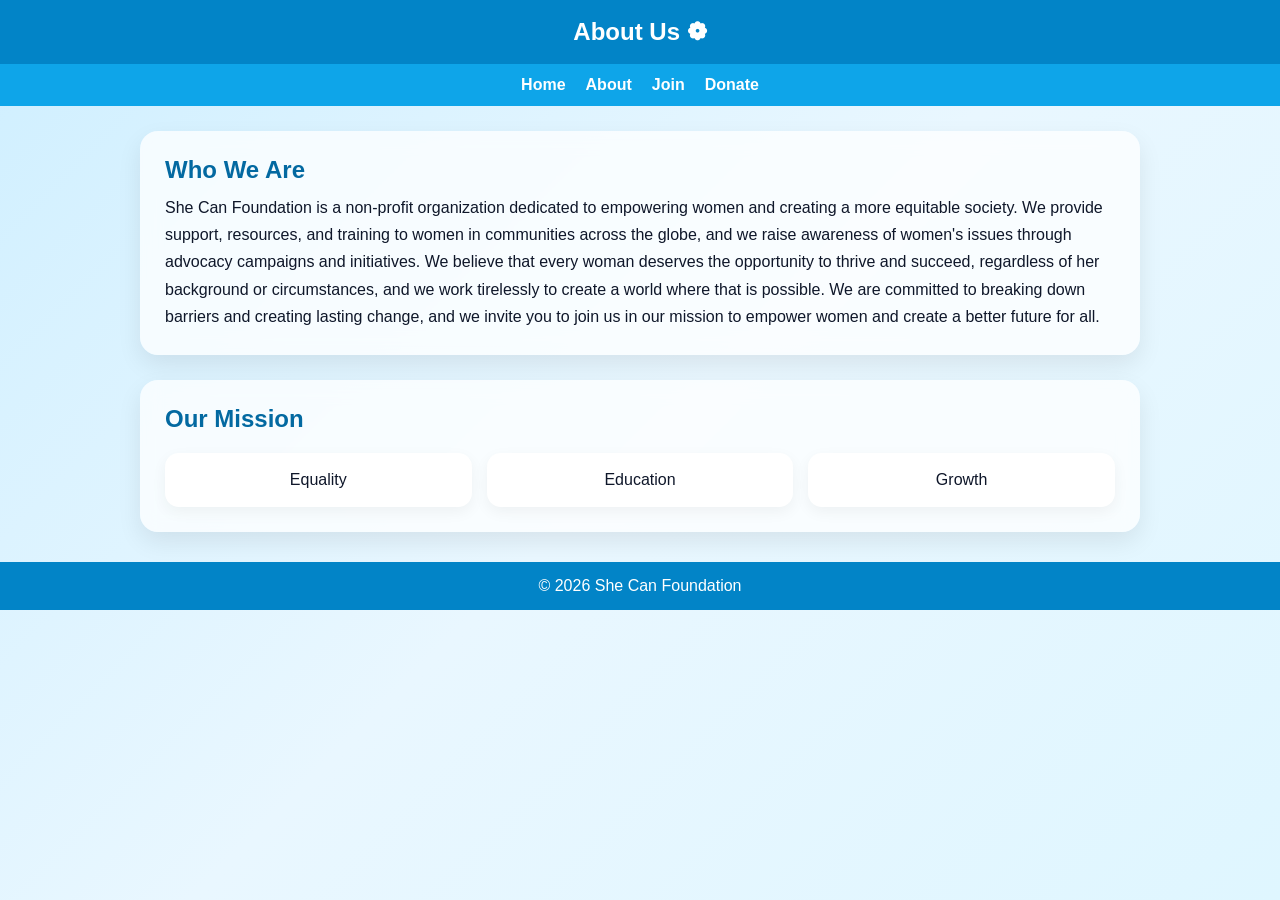
<file: about.html>
<!DOCTYPE html>
<html>
<head>
<title>About Us</title>
<link rel="stylesheet" href="styles.css">
</head>
<body>
<div id="loader">Loading, please wait! :)</div>
<header>About Us ❁</header>
<nav>
<a href="index.html">Home</a>
<a href="about.html">About</a>
<a href="join.html">Join</a>
<a href="donate.html">Donate</a>
</nav>
<section class="fade">
<h2>Who We Are</h2>
<p>
She Can Foundation is a non-profit organization dedicated to empowering women and creating a more equitable society. 
We provide support, resources, and training to women in communities across the globe, and we raise awareness of women's issues through advocacy campaigns and initiatives. 
We believe that every woman deserves the opportunity to thrive and succeed, regardless of her background or circumstances, and we work tirelessly to create a world where that is possible. 
We are committed to breaking down barriers and creating lasting change, and we invite you to join us in our mission to empower women and create a better future for all.
</p>
</section>
<section class="fade">
<h2>Our Mission</h2>
<div class="grid">
<div class="card">Equality</div>
<div class="card">Education</div>
<div class="card">Growth</div>
</div>
</section>
<footer>
© 2026 She Can Foundation
</footer>
<script src="script.js"></script>
</body>
</html>
</file>
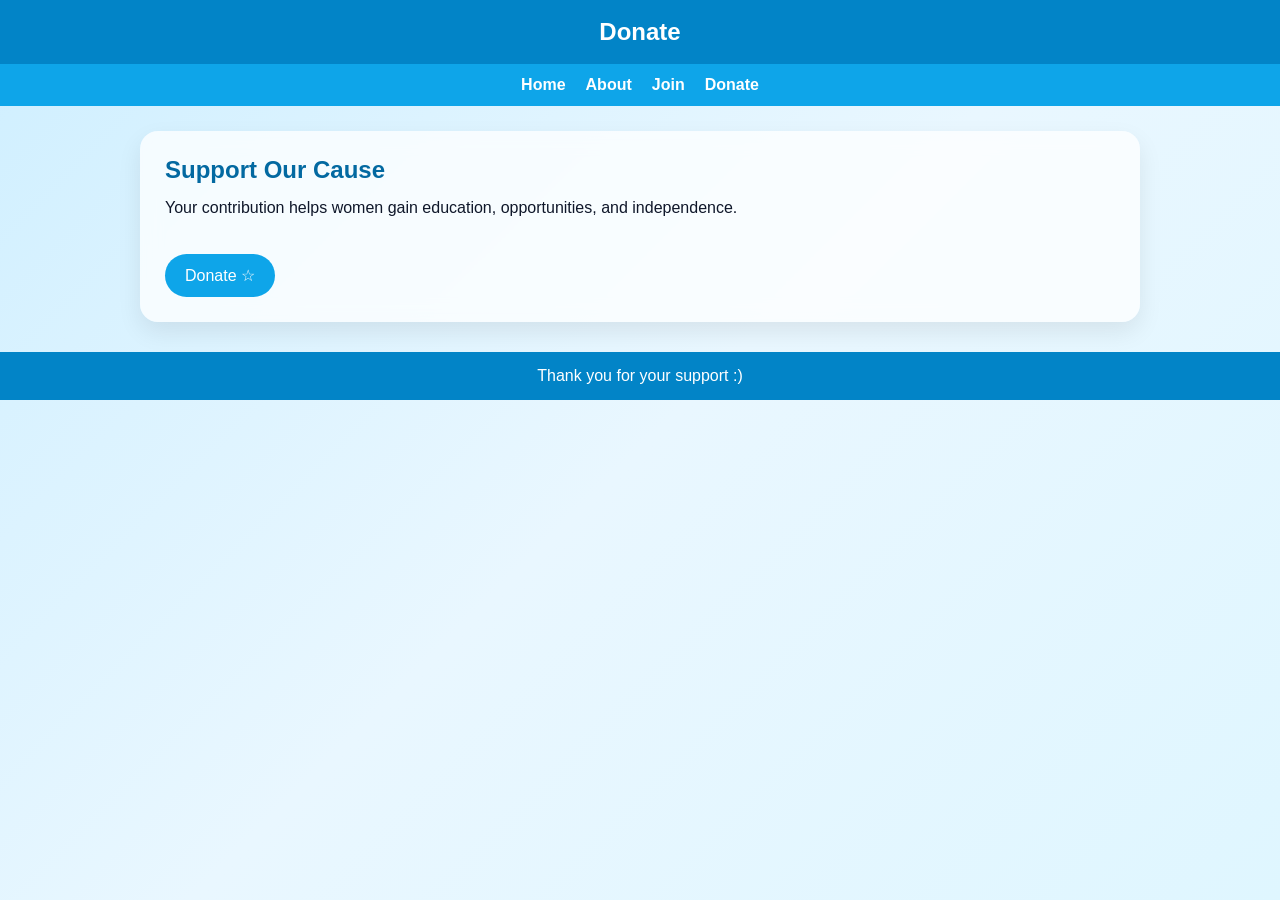
<file: donate.html>
<!DOCTYPE html>
<html>
<head>
<title>Donate</title>
<link rel="stylesheet" href="styles.css">
</head>
<body>
<div id="loader">Loading, please wait :))</div>
<header>Donate</header>
<nav>
<a href="index.html">Home</a>
<a href="about.html">About</a>
<a href="join.html">Join</a>
<a href="donate.html">Donate</a>
</nav>
<section class="fade">
<h2>Support Our Cause</h2>
<p>Your contribution helps women gain education, opportunities, and independence.</p>
<br>
<a class="btn" href="https://pages.razorpay.com/shecanfoundation">
Donate ☆
</a>
</section>
<footer>
Thank you for your support :)
</footer>
<script src="script.js"></script>
</body>
</html>
</file>
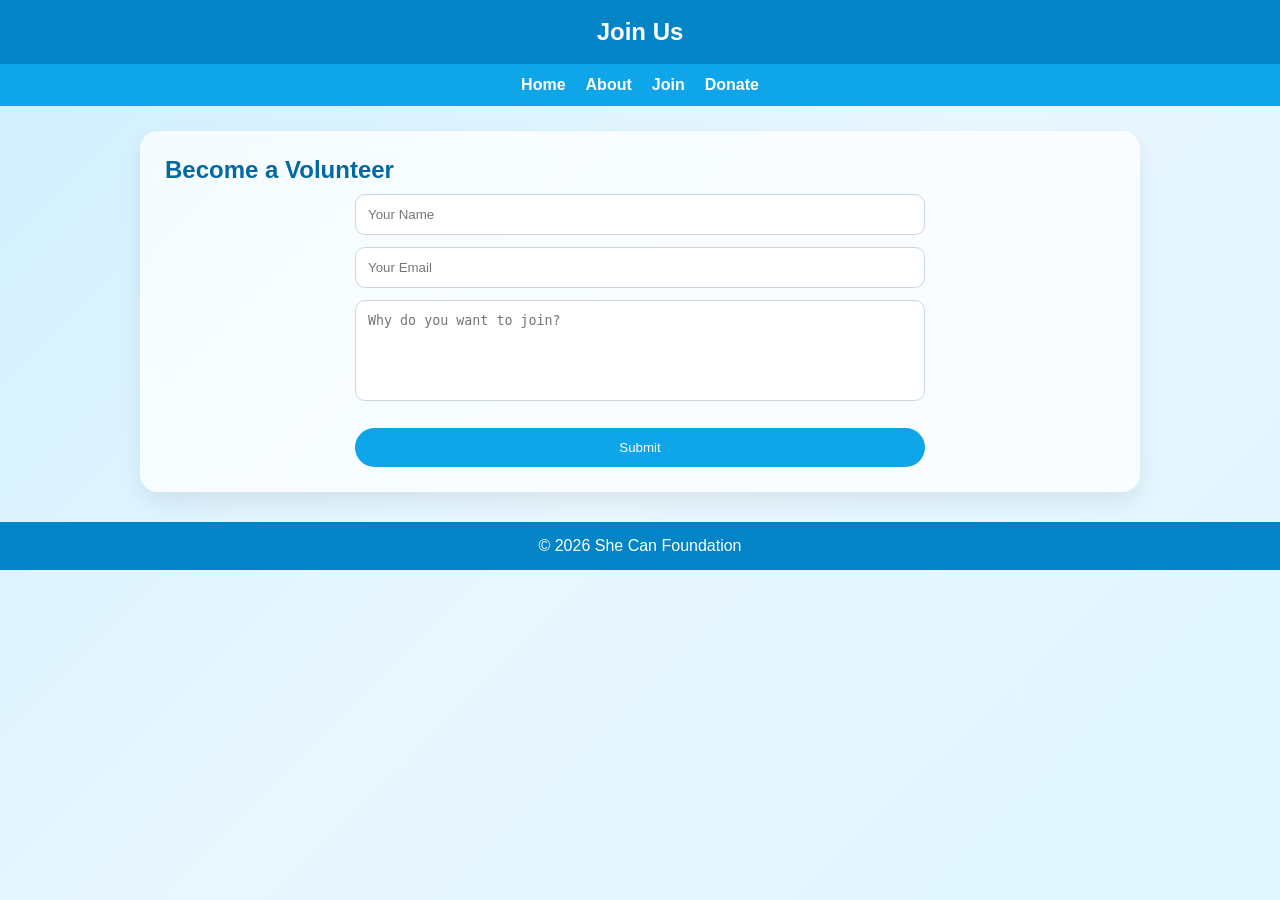
<file: join.html>
<!DOCTYPE html>
<html>
<head>
<title>Join Us</title>
<link rel="stylesheet" href="styles.css">
</head>
<body>
<div id="loader">Loading, please wait :')</div>
<header>Join Us</header>
<nav>
<a href="index.html">Home</a>
<a href="about.html">About</a>
<a href="join.html">Join</a>
<a href="donate.html">Donate</a>
</nav>
<section class="fade">
<h2>Become a Volunteer</h2>
<form onsubmit="return done()">
<input type="text" placeholder="Your Name" required>
<input type="email" placeholder="Your Email" required>
<textarea rows="5" placeholder="Why do you want to join?"></textarea>
<button class="btn" type="submit">
Submit
</button>
</form>
</section>
<footer>
© 2026 She Can Foundation
</footer>
<script src="script.js"></script>
</body>
</html>
</file>
<file: styles.css>
*{
  margin:0;
  padding:0;
  box-sizing:border-box;
}
body{
  font-family:Segoe UI,sans-serif;
  background:linear-gradient(135deg,#cfefff,#e9f7ff,#dff6ff);
  color:#0f172a;
  overflow-x:hidden;
  min-height:100vh;
}
#loader{
  position:fixed;
  width:100%;
  height:100vh;
  background:#0ea5e9;
  color:white;
  display:flex;
  justify-content:center;
  align-items:center;
  font-size:22px;
  z-index:9999;
  animation:fadeOut 1.5s forwards;
  animation-delay:1s;
}
@keyframes fadeOut{
  to{
    opacity:0;
    visibility:hidden;
  }
}
.bg{
  position:fixed;
  width:100%;
  height:100%;
  overflow:hidden;
  z-index:-1;
}
.bg span{
  position:absolute;
  bottom:-100px;
  width:20px;
  height:20px;
  background:rgba(14,165,233,0.25);
  border-radius:50%;
  animation:float 12s linear infinite;
}
.bg span:nth-child(1){
  left:10%;
  animation-delay:0s;
}
.bg span:nth-child(2){
  left:30%;
  animation-delay:2s;
}
.bg span:nth-child(3){
  left:50%;
  animation-delay:4s;
}
.bg span:nth-child(4){
  left:70%;
  animation-delay:6s;
}
.bg span:nth-child(5){
  left:90%;
  animation-delay:8s;
}
.bg span:nth-child(6){
  left:20%;
  animation-delay:10s;
}
@keyframes float{
  0%{
    transform:translateY(0) scale(0.8);
  }
  100%{
    transform:translateY(-120vh) scale(1.2);
  }
}
header{
  background:#0284c7;
  color:white;
  text-align:center;
  padding:18px;
  font-size:24px;
  font-weight:bold;
}
nav{
  display:flex;
  justify-content:center;
  gap:20px;
  flex-wrap:wrap;
  background:#0ea5e9;
  padding:12px;
}
nav a{
  color:white;
  text-decoration:none;
  font-weight:bold;
  transition:0.3s;
}
nav a:hover{
  text-shadow:0 0 10px white;
}
section{
  width:85%;
  max-width:1000px;
  margin:25px auto;
  padding:25px;
  background:rgba(255,255,255,0.75);
  backdrop-filter:blur(10px);
  border-radius:18px;
  box-shadow:0 10px 25px rgba(0,0,0,0.08);
}
.hero{
  display:flex;
  justify-content:space-between;
  align-items:center;
  gap:20px;
  flex-wrap:wrap;
}
.hero img{
  width:280px;
  border-radius:15px;
}
h1,h2{
  color:#0369a1;
  margin-bottom:10px;
}
p{
  line-height:1.7;
}
.btn{
  display:inline-block;
  margin-top:15px;
  background:#0ea5e9;
  color:white;
  padding:12px 20px;
  border:none;
  border-radius:25px;
  text-decoration:none;
  cursor:pointer;
  transition:0.3s;
}
.btn:hover{
  transform:scale(1.05);
  box-shadow:0 0 15px #0ea5e9;
}
.grid{
  display:grid;
  grid-template-columns:repeat(auto-fit,minmax(200px,1fr));
  gap:15px;
  margin-top:20px;
}
.card{
  background:white;
  padding:18px;
  border-radius:14px;
  text-align:center;
  box-shadow:0 5px 15px rgba(0,0,0,0.05);
}
form{
  display:flex;
  flex-direction:column;
  gap:12px;
  width:60%;
  margin:auto;
}
input,
textarea{
  padding:12px;
  border-radius:10px;
  border:1px solid #cbd5e1;
  outline:none;
}
textarea{
  resize:none;
}
footer{
  margin-top:30px;
  background:#0284c7;
  color:white;
  text-align:center;
  padding:15px;
}
.fade{
  opacity:0;
  transform:translateY(25px);
  transition:0.6s ease;
}
.fade.show{
  opacity:1;
  transform:translateY(0);
}
@media(max-width:768px){
  .hero{
    flex-direction:column;
    text-align:center;
  }
  form{
    width:95%;
  }
  .hero img{
    width:100%;
  }
}
</file>
